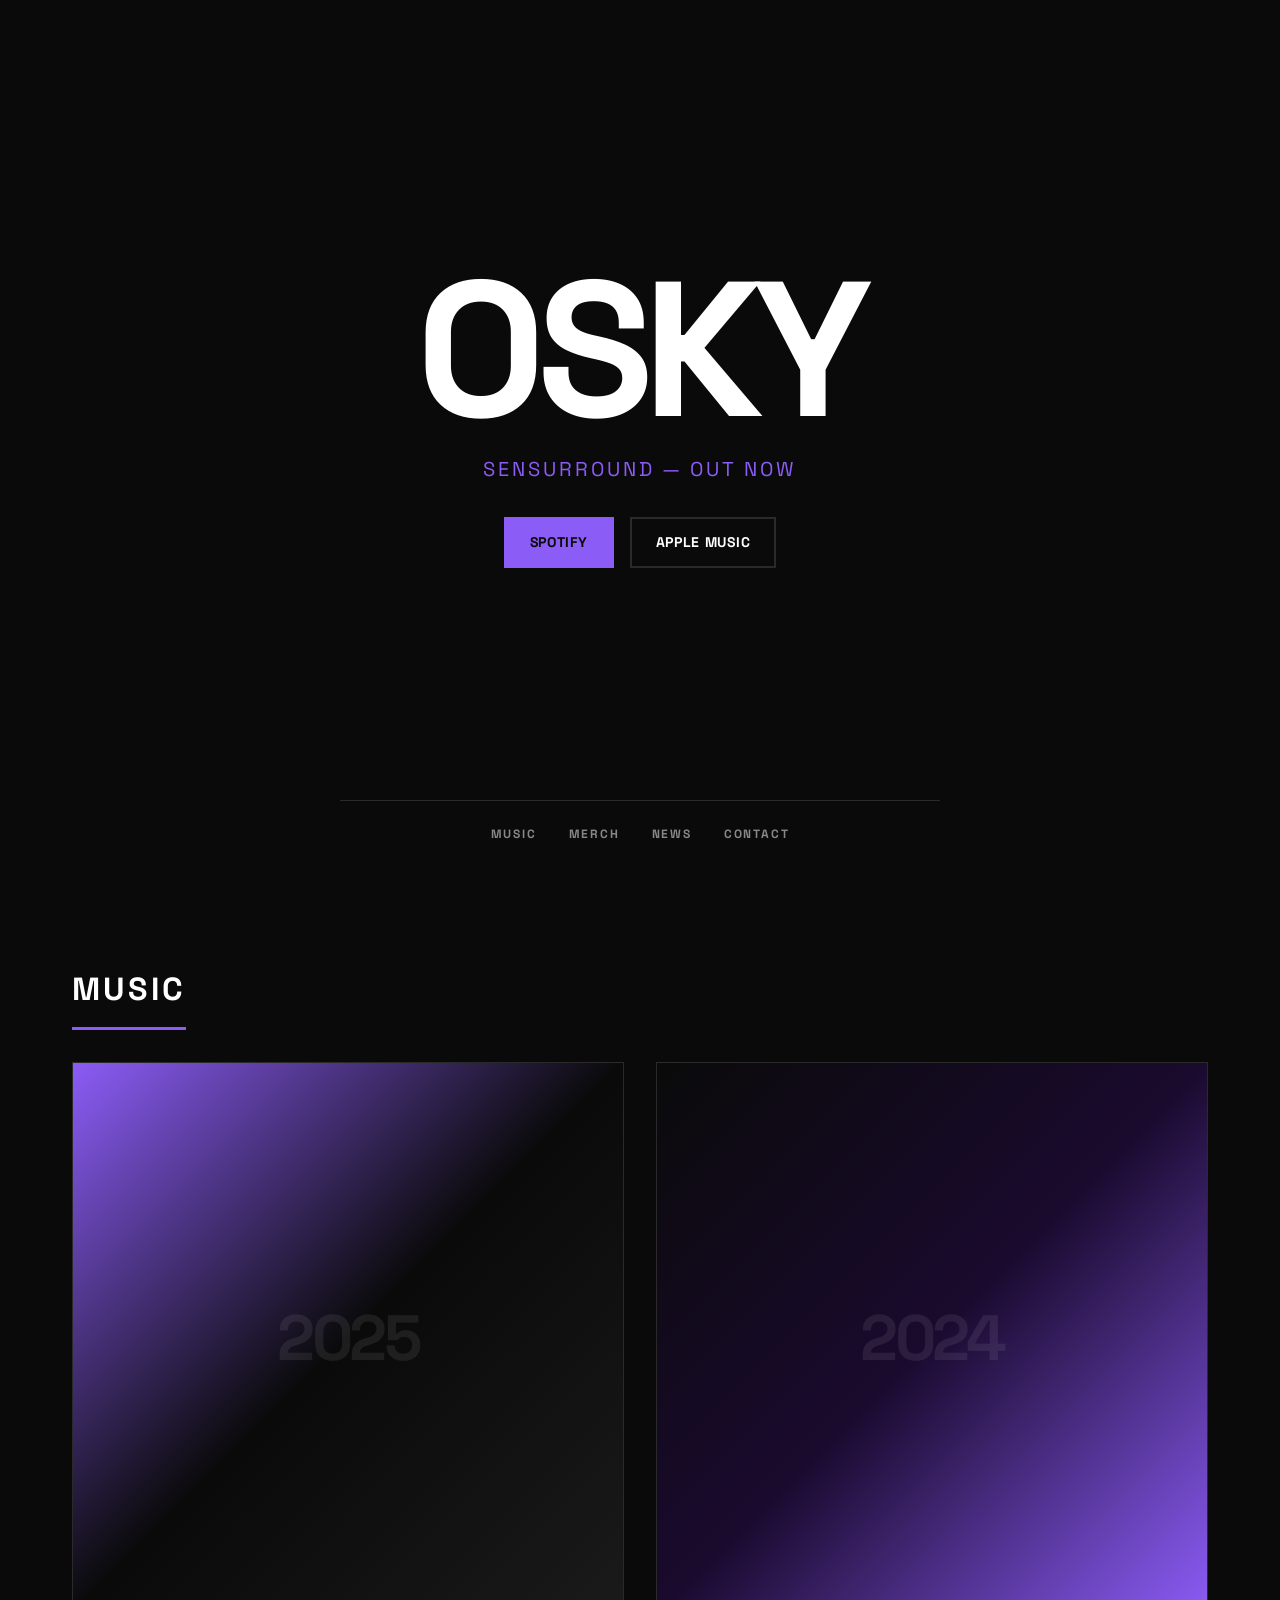
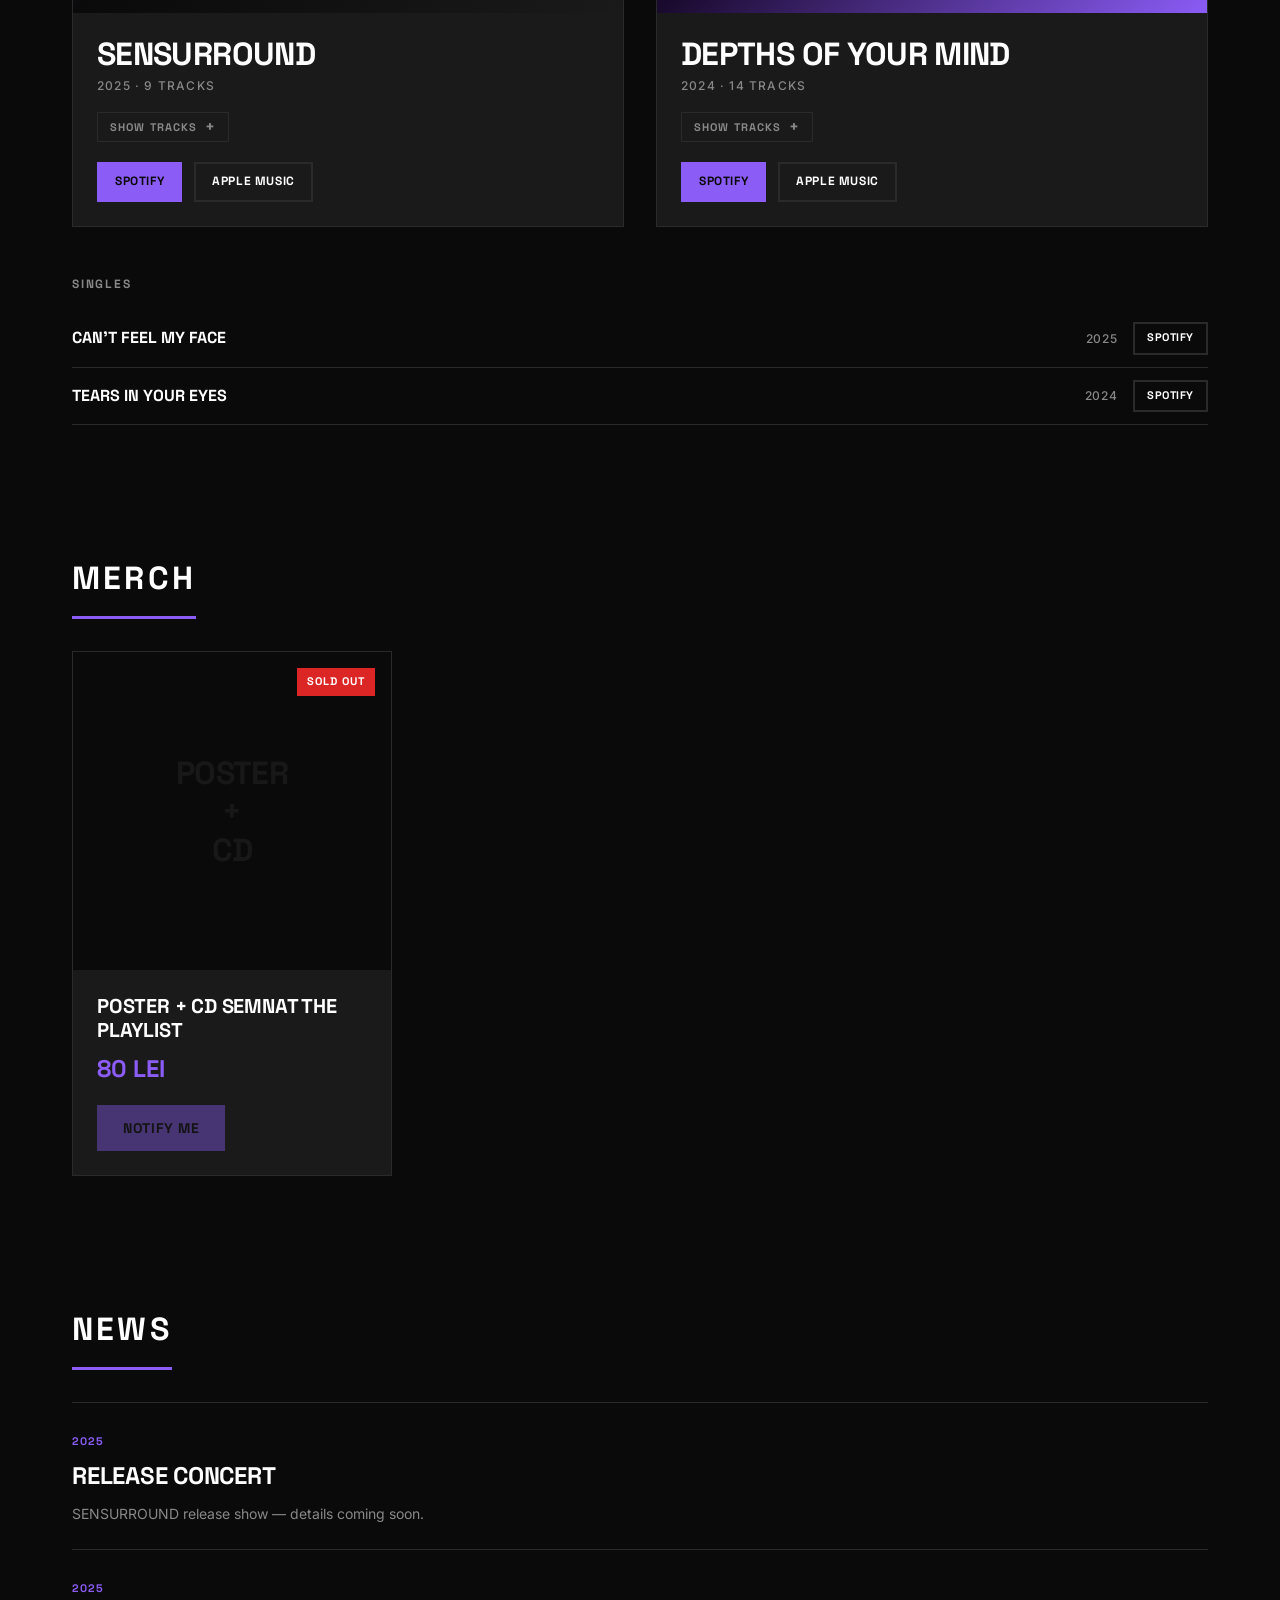
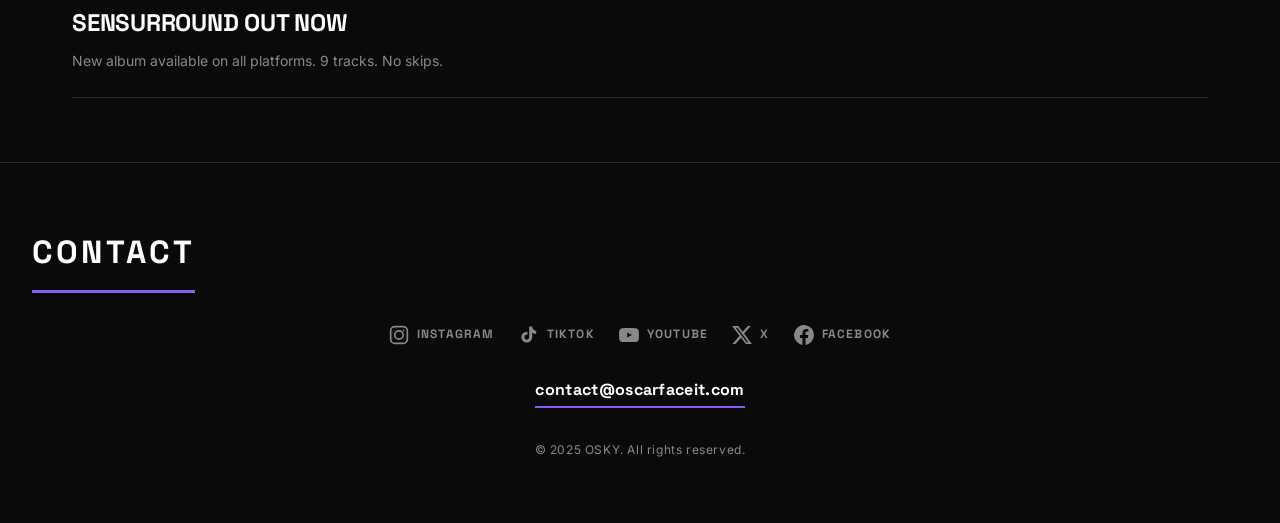
<file: index.html>
<!DOCTYPE html>
<html lang="en">
<head>
  <meta charset="UTF-8">
  <meta name="viewport" content="width=device-width, initial-scale=1.0">
  <title>OSKY — The Archive</title>
  <meta name="description" content="OSKY — rapper, producer. SENSURROUND (2025) & DEPTHS OF YOUR MIND (2024). Stream now.">
  <link rel="preconnect" href="https://fonts.googleapis.com">
  <link rel="preconnect" href="https://fonts.gstatic.com" crossorigin>
  <link href="https://fonts.googleapis.com/css2?family=Space+Grotesk:wght@400;700&family=Inter:wght@400;500;600&display=swap" rel="stylesheet">
  <link rel="stylesheet" href="style.css">
</head>
<body>

  <!-- HERO -->
  <header id="hero">
    <div class="hero-inner">
      <h1 class="hero-title">OSKY</h1>
      <p class="hero-sub">SENSURROUND — OUT NOW</p>
      <div class="hero-links">
        <a href="https://open.spotify.com/artist/3svI4OQVW9S1Jd5jZ8yiui" target="_blank" rel="noopener" class="btn btn-primary">Spotify</a>
        <a href="https://music.apple.com/us/artist/oscar-face-it/1538483257" target="_blank" rel="noopener" class="btn btn-outline">Apple Music</a>
      </div>
    </div>
    <nav class="hero-nav" aria-label="Main navigation">
      <a href="#music">MUSIC</a>
      <a href="#merch">MERCH</a>
      <a href="#news">NEWS</a>
      <a href="#contact">CONTACT</a>
    </nav>
  </header>

  <!-- MUSIC -->
  <section id="music">
    <h2 class="section-title">MUSIC</h2>
    <div class="album-grid">

      <!-- SENSURROUND -->
      <article class="album-card" data-album="sensurround">
        <div class="album-art album-art--sensurround" aria-hidden="true">
          <span class="album-art-label">2025</span>
        </div>
        <div class="album-info">
          <h3 class="album-name">SENSURROUND</h3>
          <span class="album-year">2025 · 9 TRACKS</span>
          <button class="tracklist-toggle" aria-expanded="false" aria-controls="tracklist-sensurround">
            <span class="toggle-text">SHOW TRACKS</span>
            <span class="toggle-icon">+</span>
          </button>
          <ol class="tracklist" id="tracklist-sensurround">
            <li>DIAMONDS SHINE</li>
            <li>POPURSHIT</li>
            <li>ON GO</li>
            <li>BLESS ME</li>
            <li>PINK ECSTASY</li>
            <li>SUNSET</li>
            <li>UP ALL SUMMER</li>
            <li>SIN CITY</li>
            <li>BAY AREA</li>
          </ol>
          <div class="album-links">
            <a href="https://open.spotify.com/album/5nNEJzRXMFcVjKqHh3p3qV" target="_blank" rel="noopener" class="btn btn-sm btn-primary">Spotify</a>
            <a href="https://music.apple.com/us/artist/oscar-face-it/1538483257" target="_blank" rel="noopener" class="btn btn-sm btn-outline">Apple Music</a>
          </div>
        </div>
      </article>

      <!-- DEPTHS OF YOUR MIND -->
      <article class="album-card" data-album="depths">
        <div class="album-art album-art--depths" aria-hidden="true">
          <span class="album-art-label">2024</span>
        </div>
        <div class="album-info">
          <h3 class="album-name">DEPTHS OF YOUR MIND</h3>
          <span class="album-year">2024 · 14 TRACKS</span>
          <button class="tracklist-toggle" aria-expanded="false" aria-controls="tracklist-depths">
            <span class="toggle-text">SHOW TRACKS</span>
            <span class="toggle-icon">+</span>
          </button>
          <ol class="tracklist" id="tracklist-depths">
            <li>IN THE DESERT</li>
            <li>CLONE ME</li>
            <li>WAITING ON A BREEZE</li>
            <li>NOT WHO I THOUGHT</li>
            <li>MORE TO LIFE</li>
            <li>FELL FOR YOU</li>
            <li>VOID / LIGHTS</li>
            <li>TRIPPINWTF</li>
            <li>WHO WE ARE</li>
            <li>STRESSED OUT</li>
            <li>OCEANS</li>
            <li>FURTHER THAN THE SUN</li>
            <li>TOLD YOU AGAIN</li>
            <li>BACK TO ME</li>
          </ol>
          <div class="album-links">
            <a href="https://open.spotify.com/album/4dN0JC3lMmXjR2t0h4nFbZ" target="_blank" rel="noopener" class="btn btn-sm btn-primary">Spotify</a>
            <a href="https://music.apple.com/us/artist/oscar-face-it/1538483257" target="_blank" rel="noopener" class="btn btn-sm btn-outline">Apple Music</a>
          </div>
        </div>
      </article>

    </div>

    <!-- Singles -->
    <div class="singles-row">
      <h3 class="singles-heading">SINGLES</h3>
      <div class="single-item">
        <span class="single-name">CAN'T FEEL MY FACE</span>
        <span class="single-year">2025</span>
        <a href="https://open.spotify.com/artist/3svI4OQVW9S1Jd5jZ8yiui" target="_blank" rel="noopener" class="btn btn-xs btn-outline">Spotify</a>
      </div>
      <div class="single-item">
        <span class="single-name">TEARS IN YOUR EYES</span>
        <span class="single-year">2024</span>
        <a href="https://open.spotify.com/artist/3svI4OQVW9S1Jd5jZ8yiui" target="_blank" rel="noopener" class="btn btn-xs btn-outline">Spotify</a>
      </div>
    </div>
  </section>

  <!-- MERCH -->
  <section id="merch">
    <h2 class="section-title">MERCH</h2>
    <div class="merch-grid">
      <article class="merch-card">
        <div class="merch-image" aria-label="POSTER + CD SEMNAT THE PLAYLIST">
          <div class="merch-placeholder">
            <span>POSTER<br>+<br>CD</span>
          </div>
          <span class="sold-out-badge">SOLD OUT</span>
        </div>
        <div class="merch-info">
          <h3>POSTER + CD SEMNAT THE PLAYLIST</h3>
          <p class="merch-price">80 LEI</p>
          <button class="btn btn-primary btn-notify" disabled>NOTIFY ME</button>
        </div>
      </article>
    </div>
  </section>

  <!-- NEWS -->
  <section id="news">
    <h2 class="section-title">NEWS</h2>
    <div class="news-list">
      <article class="news-item">
        <span class="news-date">2025</span>
        <h3 class="news-headline">RELEASE CONCERT</h3>
        <p class="news-body">SENSURROUND release show — details coming soon.</p>
      </article>
      <article class="news-item">
        <span class="news-date">2025</span>
        <h3 class="news-headline">SENSURROUND OUT NOW</h3>
        <p class="news-body">New album available on all platforms. 9 tracks. No skips.</p>
      </article>
    </div>
  </section>

  <!-- CONTACT / FOOTER -->
  <footer id="contact">
    <h2 class="section-title">CONTACT</h2>
    <div class="footer-inner">
      <div class="social-links">
        <a href="https://www.instagram.com/oscarfaceit/" target="_blank" rel="noopener" aria-label="Instagram">
          <svg viewBox="0 0 24 24" fill="none" stroke="currentColor" stroke-width="2" stroke-linecap="round" stroke-linejoin="round"><rect x="2" y="2" width="20" height="20" rx="5"/><circle cx="12" cy="12" r="5"/><circle cx="17.5" cy="6.5" r="1" fill="currentColor" stroke="none"/></svg>
          <span>Instagram</span>
        </a>
        <a href="https://www.tiktok.com/@oscarfaceit" target="_blank" rel="noopener" aria-label="TikTok">
          <svg viewBox="0 0 24 24" fill="currentColor"><path d="M19.59 6.69a4.83 4.83 0 01-3.07-2.39v0a4.84 4.84 0 01-.64-2.39h-3.69v12.88a2.88 2.88 0 01-2.88 2.78 2.88 2.88 0 01-2.88-2.88 2.88 2.88 0 012.88-2.88c.3 0 .59.04.86.12V8.04a6.56 6.56 0 00-.86-.06 6.57 6.57 0 00-6.57 6.57 6.57 6.57 0 006.57 6.57 6.57 6.57 0 006.57-6.57V9.34a8.34 8.34 0 004.73 1.47V7.12a4.83 4.83 0 01-3.02-1.43z"/></svg>
          <span>TikTok</span>
        </a>
        <a href="https://www.youtube.com/@oscarfaceit" target="_blank" rel="noopener" aria-label="YouTube">
          <svg viewBox="0 0 24 24" fill="currentColor"><path d="M23.5 6.19a3.02 3.02 0 00-2.12-2.14C19.5 3.5 12 3.5 12 3.5s-7.5 0-9.38.55A3.02 3.02 0 00.5 6.19 31.6 31.6 0 000 12a31.6 31.6 0 00.5 5.81 3.02 3.02 0 002.12 2.14c1.88.55 9.38.55 9.38.55s7.5 0 9.38-.55a3.02 3.02 0 002.12-2.14A31.6 31.6 0 0024 12a31.6 31.6 0 00-.5-5.81zM9.75 15.02V8.98L15.5 12l-5.75 3.02z"/></svg>
          <span>YouTube</span>
        </a>
        <a href="https://twitter.com/oscarfaceit" target="_blank" rel="noopener" aria-label="Twitter / X">
          <svg viewBox="0 0 24 24" fill="currentColor"><path d="M18.9 1.15h3.68l-8.04 9.19L24 22.85h-7.4l-5.8-7.57-6.63 7.57H.49l8.6-9.83L0 1.15h7.59l5.24 6.93 6.07-6.93zm-1.29 19.5h2.04L6.48 3.24H4.3L17.61 20.65z"/></svg>
          <span>X</span>
        </a>
        <a href="https://www.facebook.com/oscarfaceit" target="_blank" rel="noopener" aria-label="Facebook">
          <svg viewBox="0 0 24 24" fill="currentColor"><path d="M24 12a12 12 0 10-13.88 11.86v-8.38H7.08V12h3.04V9.36c0-3 1.79-4.66 4.53-4.66 1.31 0 2.68.23 2.68.23v2.95h-1.51c-1.49 0-1.95.92-1.95 1.87V12h3.33l-.53 3.48h-2.8v8.38A12 12 0 0024 12z"/></svg>
          <span>Facebook</span>
        </a>
      </div>
      <a href="mailto:contact@oscarfaceit.com" class="booking-email">contact@oscarfaceit.com</a>
      <p class="copyright">&copy; 2025 OSKY. All rights reserved.</p>
    </div>
  </footer>

  <script src="script.js"></script>
</body>
</html>
</file>
<file: style.css>
/* ============================================
   OSKY — The Archive
   Brutalist/Minimal · Dark + Purple Accent
   ============================================ */

/* --- Reset & Base --- */
*, *::before, *::after {
  margin: 0;
  padding: 0;
  box-sizing: border-box;
}

:root {
  --bg: #0A0A0A;
  --bg-card: #1A1A1A;
  --border: #2A2A2A;
  --text: #FFFFFF;
  --text-muted: #888888;
  --accent: #8B5CF6;
  --accent-hover: #A78BFA;
  --font-display: 'Space Grotesk', sans-serif;
  --font-body: 'Inter', sans-serif;
}

html {
  scroll-behavior: auto; /* no smooth scroll */
  -webkit-text-size-adjust: 100%;
}

body {
  font-family: var(--font-body);
  font-size: 1rem;
  line-height: 1.6;
  color: var(--text);
  background: var(--bg);
  -webkit-font-smoothing: antialiased;
  -moz-osx-font-smoothing: grayscale;
}

a {
  color: var(--accent);
  text-decoration: none;
  transition: color 0.15s ease;
}
a:hover { color: var(--accent-hover); }

ol, ul { list-style: none; }
img { max-width: 100%; display: block; }

/* --- Buttons --- */
.btn {
  display: inline-block;
  font-family: var(--font-display);
  font-weight: 700;
  font-size: 0.875rem;
  letter-spacing: 0.05em;
  text-transform: uppercase;
  padding: 0.75rem 1.5rem;
  border: 2px solid transparent;
  cursor: pointer;
  transition: all 0.15s ease;
  text-align: center;
}

.btn-primary {
  background: var(--accent);
  color: var(--bg);
  border-color: var(--accent);
}
.btn-primary:hover {
  background: var(--accent-hover);
  border-color: var(--accent-hover);
  color: var(--bg);
}

.btn-outline {
  background: transparent;
  color: var(--text);
  border-color: var(--border);
}
.btn-outline:hover {
  border-color: var(--accent);
  color: var(--accent);
}

.btn-sm {
  font-size: 0.75rem;
  padding: 0.5rem 1rem;
}

.btn-xs {
  font-size: 0.6875rem;
  padding: 0.35rem 0.75rem;
}

.btn-notify:disabled {
  opacity: 0.4;
  cursor: not-allowed;
}

/* --- Section Title --- */
.section-title {
  font-family: var(--font-display);
  font-size: 2rem;
  font-weight: 700;
  letter-spacing: 0.1em;
  text-transform: uppercase;
  margin-bottom: 2rem;
  padding-bottom: 0.75rem;
  border-bottom: 3px solid var(--accent);
  display: inline-block;
}

/* ============================================
   HERO
   ============================================ */
#hero {
  min-height: 100vh;
  display: flex;
  flex-direction: column;
  justify-content: center;
  align-items: center;
  padding: 2rem;
  position: relative;
}

.hero-inner {
  text-align: center;
  flex: 1;
  display: flex;
  flex-direction: column;
  justify-content: center;
}

.hero-title {
  font-family: var(--font-display);
  font-size: clamp(4rem, 15vw, 16rem);
  font-weight: 900;
  letter-spacing: -0.05em;
  line-height: 0.9;
  color: var(--text);
  user-select: none;
}

.hero-sub {
  font-family: var(--font-display);
  font-size: clamp(0.875rem, 2vw, 1.25rem);
  font-weight: 400;
  letter-spacing: 0.15em;
  color: var(--accent);
  margin-top: 1rem;
  text-transform: uppercase;
}

.hero-links {
  margin-top: 2rem;
  display: flex;
  gap: 1rem;
  justify-content: center;
  flex-wrap: wrap;
}

.hero-nav {
  display: flex;
  gap: 2rem;
  padding: 1.5rem 0;
  border-top: 1px solid var(--border);
  width: 100%;
  max-width: 600px;
  justify-content: center;
}

.hero-nav a {
  font-family: var(--font-display);
  font-size: 0.75rem;
  font-weight: 700;
  letter-spacing: 0.15em;
  color: var(--text-muted);
  text-transform: uppercase;
  transition: color 0.15s ease;
}
.hero-nav a:hover { color: var(--accent); }

/* ============================================
   MUSIC
   ============================================ */
#music {
  padding: 4rem 2rem;
  max-width: 1200px;
  margin: 0 auto;
}

.album-grid {
  display: grid;
  grid-template-columns: 1fr;
  gap: 2rem;
}

@media (min-width: 768px) {
  .album-grid {
    grid-template-columns: 1fr 1fr;
  }
}

/* --- Album Card --- */
.album-card {
  background: var(--bg-card);
  border: 1px solid var(--border);
  overflow: hidden;
  transition: border-color 0.2s ease;
}
.album-card:hover {
  border-color: var(--accent);
}

.album-art {
  width: 100%;
  aspect-ratio: 1 / 1;
  display: flex;
  align-items: center;
  justify-content: center;
  position: relative;
}

.album-art--sensurround {
  background: linear-gradient(135deg, #8B5CF6 0%, #0A0A0A 50%, #1A1A1A 100%);
}

.album-art--depths {
  background: linear-gradient(135deg, #0A0A0A 0%, #1a0a2e 50%, #8B5CF6 100%);
}

.album-art-label {
  font-family: var(--font-display);
  font-size: 4rem;
  font-weight: 900;
  color: rgba(255, 255, 255, 0.08);
  letter-spacing: -0.05em;
}

.album-info {
  padding: 1.5rem;
}

.album-name {
  font-family: var(--font-display);
  font-size: 2rem;
  font-weight: 700;
  letter-spacing: -0.02em;
  line-height: 1.1;
}

.album-year {
  font-size: 0.75rem;
  font-weight: 500;
  letter-spacing: 0.1em;
  color: var(--text-muted);
  text-transform: uppercase;
  display: block;
  margin-top: 0.25rem;
}

/* --- Tracklist Toggle --- */
.tracklist-toggle {
  display: flex;
  align-items: center;
  gap: 0.5rem;
  background: none;
  border: 1px solid var(--border);
  color: var(--text-muted);
  font-family: var(--font-display);
  font-size: 0.6875rem;
  font-weight: 700;
  letter-spacing: 0.1em;
  text-transform: uppercase;
  padding: 0.4rem 0.75rem;
  margin-top: 1rem;
  cursor: pointer;
  transition: all 0.15s ease;
}
.tracklist-toggle:hover {
  border-color: var(--accent);
  color: var(--accent);
}
.tracklist-toggle[aria-expanded="true"] {
  border-color: var(--accent);
  color: var(--accent);
}
.toggle-icon {
  font-size: 1rem;
  line-height: 1;
  transition: transform 0.2s ease;
}
.tracklist-toggle[aria-expanded="true"] .toggle-icon {
  transform: rotate(45deg);
}

/* --- Tracklist --- */
.tracklist {
  max-height: 0;
  overflow: hidden;
  transition: max-height 0.3s ease, margin 0.3s ease;
  margin-top: 0;
}
.tracklist.open {
  max-height: 600px;
  margin-top: 1rem;
}

.tracklist li {
  font-family: var(--font-body);
  font-size: 0.875rem;
  padding: 0.35rem 0;
  border-bottom: 1px solid var(--border);
  color: var(--text-muted);
  display: flex;
  align-items: center;
  gap: 0.75rem;
}
.tracklist li:last-child { border-bottom: none; }
.tracklist li::before {
  content: counter(list-item);
  font-family: var(--font-display);
  font-size: 0.625rem;
  font-weight: 700;
  color: var(--accent);
  min-width: 1.25rem;
}
.tracklist {
  counter-reset: list-item;
}
.tracklist li {
  counter-increment: list-item;
}

.album-links {
  margin-top: 1.25rem;
  display: flex;
  gap: 0.75rem;
  flex-wrap: wrap;
}

/* --- Singles --- */
.singles-row {
  margin-top: 3rem;
}

.singles-heading {
  font-family: var(--font-display);
  font-size: 0.75rem;
  font-weight: 700;
  letter-spacing: 0.15em;
  color: var(--text-muted);
  text-transform: uppercase;
  margin-bottom: 1rem;
}

.single-item {
  display: flex;
  align-items: center;
  gap: 1rem;
  padding: 0.75rem 0;
  border-bottom: 1px solid var(--border);
}

.single-name {
  font-family: var(--font-display);
  font-size: 1rem;
  font-weight: 700;
  flex: 1;
}

.single-year {
  font-size: 0.75rem;
  color: var(--text-muted);
  font-weight: 500;
  letter-spacing: 0.05em;
}

/* ============================================
   MERCH
   ============================================ */
#merch {
  padding: 4rem 2rem;
  max-width: 1200px;
  margin: 0 auto;
}

.merch-grid {
  display: grid;
  grid-template-columns: 1fr;
  gap: 2rem;
}

@media (min-width: 768px) {
  .merch-grid {
    grid-template-columns: 320px 1fr;
  }
}

.merch-card {
  background: var(--bg-card);
  border: 1px solid var(--border);
}

.merch-image {
  position: relative;
  aspect-ratio: 1 / 1;
  background: var(--bg);
  display: flex;
  align-items: center;
  justify-content: center;
}

.merch-placeholder {
  font-family: var(--font-display);
  font-weight: 900;
  font-size: 2rem;
  letter-spacing: -0.02em;
  text-align: center;
  line-height: 1.2;
  color: rgba(255, 255, 255, 0.06);
}

.sold-out-badge {
  position: absolute;
  top: 1rem;
  right: 1rem;
  background: #DC2626;
  color: white;
  font-family: var(--font-display);
  font-size: 0.6875rem;
  font-weight: 700;
  letter-spacing: 0.1em;
  padding: 0.3rem 0.6rem;
}

.merch-info {
  padding: 1.5rem;
}

.merch-info h3 {
  font-family: var(--font-display);
  font-size: 1.25rem;
  font-weight: 700;
  letter-spacing: -0.01em;
  line-height: 1.2;
}

.merch-price {
  font-family: var(--font-display);
  font-size: 1.5rem;
  font-weight: 700;
  color: var(--accent);
  margin-top: 0.5rem;
}

.merch-info .btn {
  margin-top: 1rem;
}

/* ============================================
   NEWS
   ============================================ */
#news {
  padding: 4rem 2rem;
  max-width: 1200px;
  margin: 0 auto;
}

.news-list {
  display: flex;
  flex-direction: column;
  gap: 0;
}

.news-item {
  padding: 1.5rem 0;
  border-bottom: 1px solid var(--border);
}

.news-item:first-child {
  border-top: 1px solid var(--border);
}

.news-date {
  font-family: var(--font-display);
  font-size: 0.6875rem;
  font-weight: 700;
  letter-spacing: 0.1em;
  color: var(--accent);
  text-transform: uppercase;
}

.news-headline {
  font-family: var(--font-display);
  font-size: 1.5rem;
  font-weight: 700;
  margin-top: 0.25rem;
  letter-spacing: -0.01em;
}

.news-body {
  font-size: 0.875rem;
  color: var(--text-muted);
  margin-top: 0.5rem;
  max-width: 600px;
}

/* ============================================
   FOOTER / CONTACT
   ============================================ */
#contact {
  padding: 4rem 2rem;
  border-top: 1px solid var(--border);
}

.footer-inner {
  max-width: 1200px;
  margin: 0 auto;
  display: flex;
  flex-direction: column;
  align-items: center;
  gap: 2rem;
  text-align: center;
}

.social-links {
  display: flex;
  gap: 1.5rem;
  flex-wrap: wrap;
  justify-content: center;
}

.social-links a {
  display: flex;
  align-items: center;
  gap: 0.5rem;
  color: var(--text-muted);
  transition: color 0.15s ease;
}
.social-links a:hover { color: var(--accent); }

.social-links svg {
  width: 20px;
  height: 20px;
}

.social-links span {
  font-family: var(--font-display);
  font-size: 0.75rem;
  font-weight: 700;
  letter-spacing: 0.1em;
  text-transform: uppercase;
}

@media (max-width: 600px) {
  .social-links span { display: none; }
  .social-links a { 
    padding: 0.75rem; 
    border: 1px solid var(--border);
  }
  .social-links a:hover {
    border-color: var(--accent);
  }
}

.booking-email {
  font-family: var(--font-display);
  font-size: 1rem;
  font-weight: 700;
  letter-spacing: 0.02em;
  color: var(--text);
  border-bottom: 2px solid var(--accent);
  padding-bottom: 0.2rem;
  transition: color 0.15s ease;
}
.booking-email:hover {
  color: var(--accent);
}

.copyright {
  font-size: 0.75rem;
  color: var(--text-muted);
  letter-spacing: 0.05em;
}

/* ============================================
   SCROLL REVEAL
   ============================================ */
.reveal {
  opacity: 0;
  transform: translateY(20px);
  transition: opacity 0.4s ease, transform 0.4s ease;
}

.reveal.visible {
  opacity: 1;
  transform: translateY(0);
}

/* ============================================
   FOCUS STATES (accessibility)
   ============================================ */
:focus-visible {
  outline: 2px solid var(--accent);
  outline-offset: 2px;
}

/* ============================================
   RESPONSIVE TWEAKS
   ============================================ */
@media (max-width: 480px) {
  .hero-title {
    letter-spacing: -0.03em;
  }
  .hero-nav {
    gap: 1rem;
  }
  .album-name {
    font-size: 1.5rem;
  }
  .section-title {
    font-size: 1.5rem;
  }
  #music, #merch, #news {
    padding: 3rem 1rem;
  }
}
</file>
